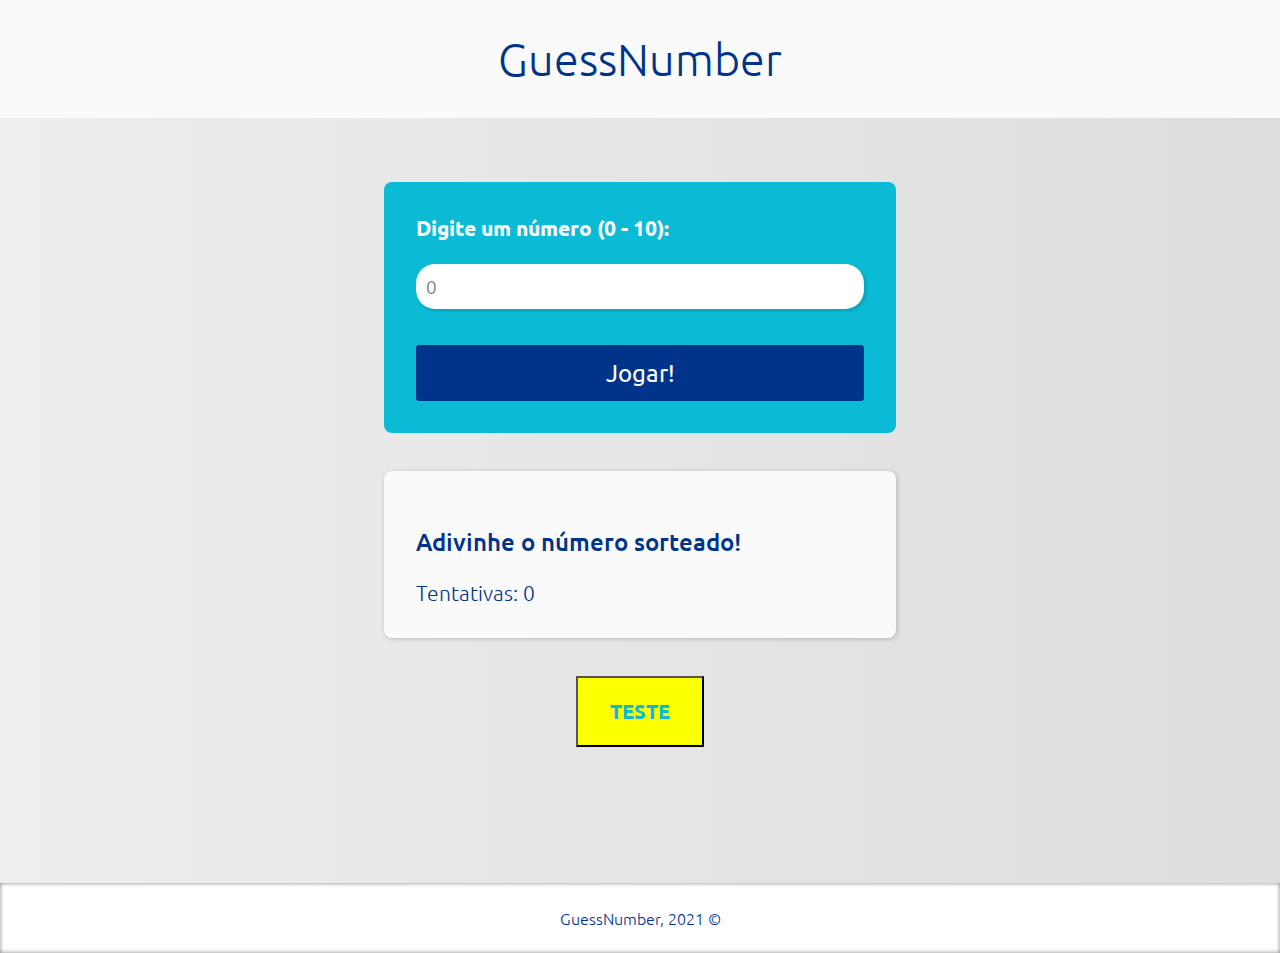
<file: GuessNumber/index.html>
<!DOCTYPE html>
<html lang="pt-br">
<head>
    <meta charset="UTF-8">
    <meta name="viewport" content="width=device-width, initial-scale=1.0">
    <title>Guess Number</title>
    <link rel="stylesheet" href="./css/styles.css">
    <script src="./js/index.js" defer></script>

    <link rel="preconnect" href="https://fonts.googleapis.com">
    <link rel="preconnect" href="https://fonts.gstatic.com" crossorigin>
    <link href="https://fonts.googleapis.com/css2?family=Ubuntu:wght@300;400;500&display=swap" rel="stylesheet">
</head>
<body>
    <header>
        <a href="#"><h1>GuessNumber</h1></a>
    </header>

    <main class="container">
        <form id="form">
            <label for="kick">Digite um número (0 - 10):</label>
            <input type="number" id="kick" max="10" placeholder="0">
            
            <button type="submit">Jogar!</button>
        </form>

        <section class="result-box" id="result">
            <h2 id="status">Adivinhe o número sorteado!</h2>
            <span id="attempt">Tentativas: 0</span>
        </section>

        <button id="btnRestart" onclick="restart()">Jogar de novo!</button>
        <button id="btnTeste"><a href="teste.html">TESTE</a></button>
    </main>

    <footer>
        <p>GuessNumber, 2021 &copy;</p>
    </footer>
</body>
</html>
</file>
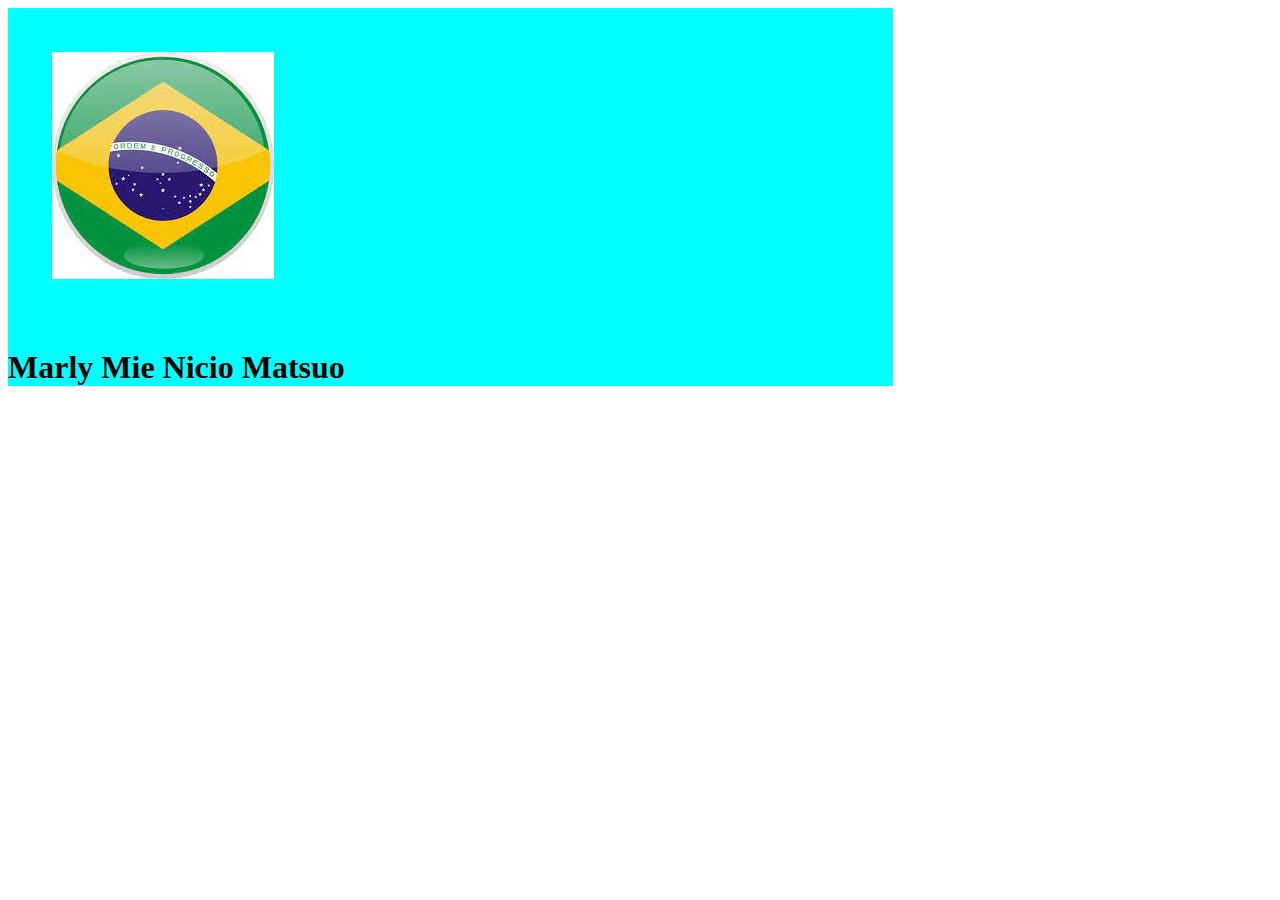
<file: Marly/index.html>
<!DOCTYPE html>
<html lang="en">
<head>
    <meta charset="UTF-8">
    <meta http-equiv="X-UA-Compatible" content="IE=edge">
    <meta name="viewport" content="width=device-width, initial-scale=1.0">
    <title>Document</title>
    <link rel="stylesheet" href="./css/script.css">
</head>
<body>
    <form>
        <img src="img/imag3.jpg" id="img">
        <aside>
            <h1>Marly Mie Nicio Matsuo</h1>
        </aside>
    </form>
    
</body>
</html>
</file>
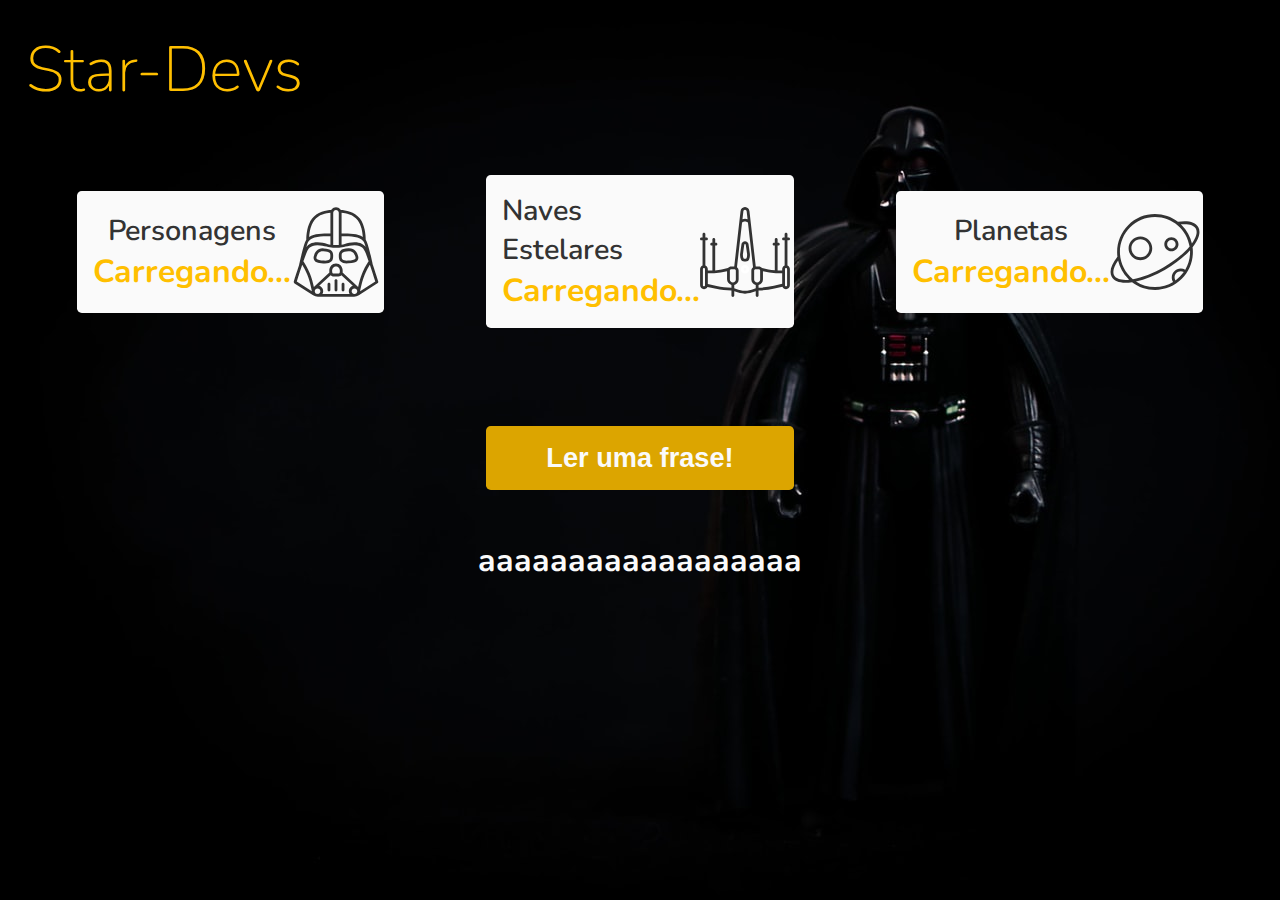
<file: StarDevs/index.html>
<!DOCTYPE html>
<html lang="pt-br">
<head>
    <meta charset="UTF-8">
    <meta http-equiv="X-UA-Compatible" content="IE=edge">
    <meta name="viewport" content="width=device-width, initial-scale=1.0">
    <title>Star-Devs</title>
    <link rel="stylesheet" href="./css/styles.css">
    <script src="./js/index.js" defer></script>

    <link rel="preconnect" href="https://fonts.googleapis.com">
<link rel="preconnect" href="https://fonts.gstatic.com" crossorigin>
<link href="https://fonts.googleapis.com/css2?family=Nunito:wght@200;600;700&display=swap" rel="stylesheet">
</head>

<body>
    <header>
        <h1>Star-Devs</h1>
    </header>
    
    <main>
        <section class="cards-main">
            <div class="card-container">
                <div class="card-main">
                    <span>Personagens</span>
                    <h2 id="persons">Carregando...</h2>
                </div>
                <img src="./img/darth.svg" alt="Imagem Personagens">
            </div>

            <div class="card-container">
                <div class="card-main">
                    <span>Naves Estelares</span>
                    <h2 id="starships">Carregando...</h2>
                </div>
                <img src="./img/starship.svg" alt="Imagem Naves Estelares">
            </div>

            <div class="card-container">
                <div class="card-main">
                    <span>Planetas</span>
                    <h2 id="planets">Carregando...</h2>
                </div>
                <img src="./img/planet.svg" alt="Imagem Planetas">
            </div>
        </section>

        <section class="phrases-container">
            <button id="btn-phrases" onclick="loadPhrase()">Ler uma frase!</button>
            <p id="phrase">aaaaaaaaaaaaaaaaaa</p>
        </section>
    </main>
</body>
</html>
</file>
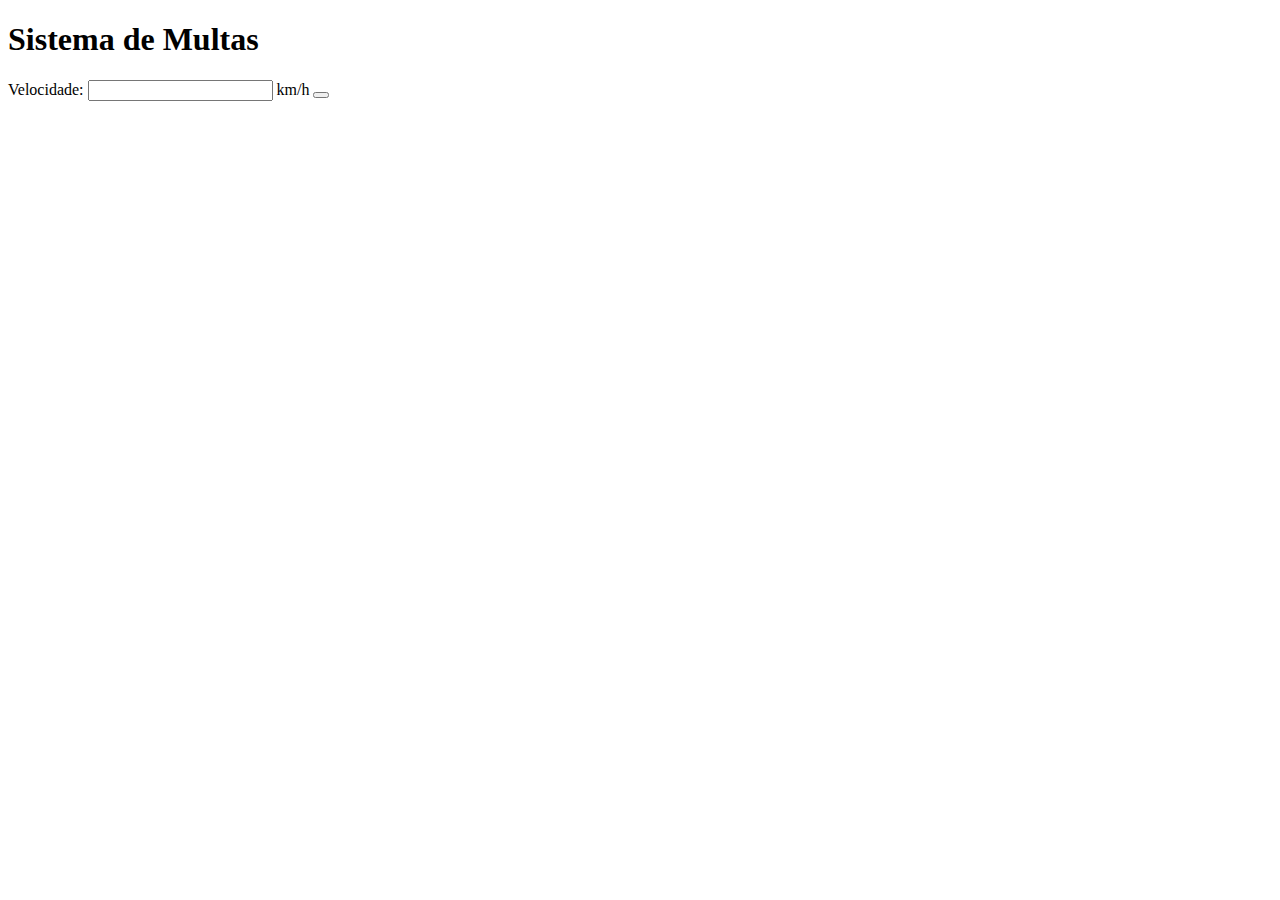
<file: JavaScript/cursoEmVideo/aula11/index.html>
<!DOCTYPE html>
<html lang="pt-br">
<head>
    <meta charset="UTF-8">
    <meta http-equiv="X-UA-Compatible" content="IE=edge">
    <meta name="viewport" content="width=device-width, initial-scale=1.0">
    <title>Document</title>
    <script src="./js/script.js"></script>
</head>
<body>
    <h1>Sistema de Multas</h1>
    Velocidade: <input type="number" name="txtvel" id="txtvel"> km/h 
    
    <button type="button" value="verificar" onclick="calcular()"></button>
    <div id="res">
        
    </div>
    
</body>
</html>
</file>
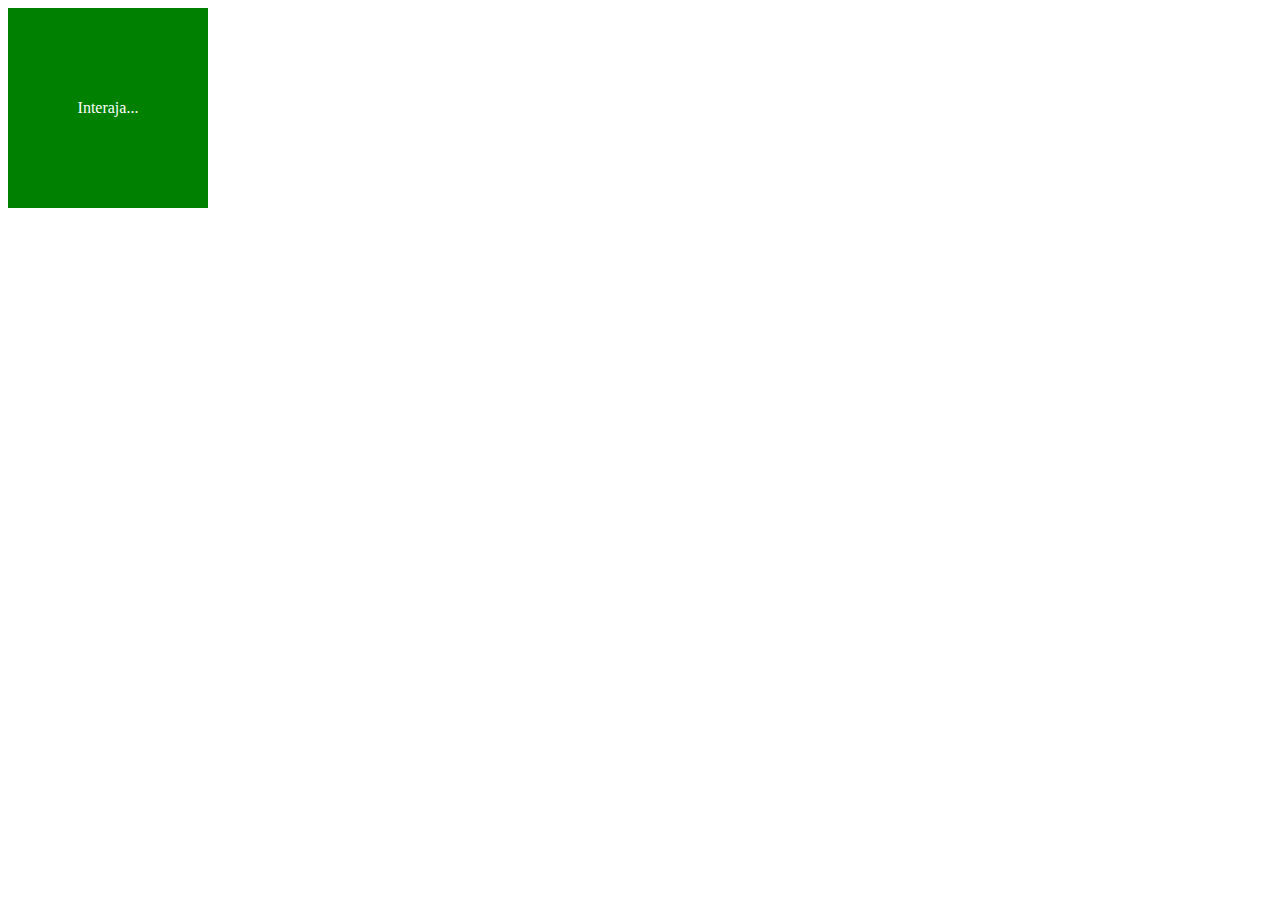
<file: JavaScript/cursoEmVideo/aula 10/ex006.html>
<!DOCTYPE html>
<html lang="pt-br">
<head>
    <meta charset="UTF-8">
    <meta http-equiv="X-UA-Compatible" content="IE=edge">
    <meta name="viewport" content="width=device-width, initial-scale=1.0">
    <title>Document</title>
    <link rel="stylesheet" href="./css/script.css">
    <script src="./js/script.js" defer></script>
</head>
<body>
    <div id="area">
        Interaja...
    </div>
    
</body>
</html>
</file>
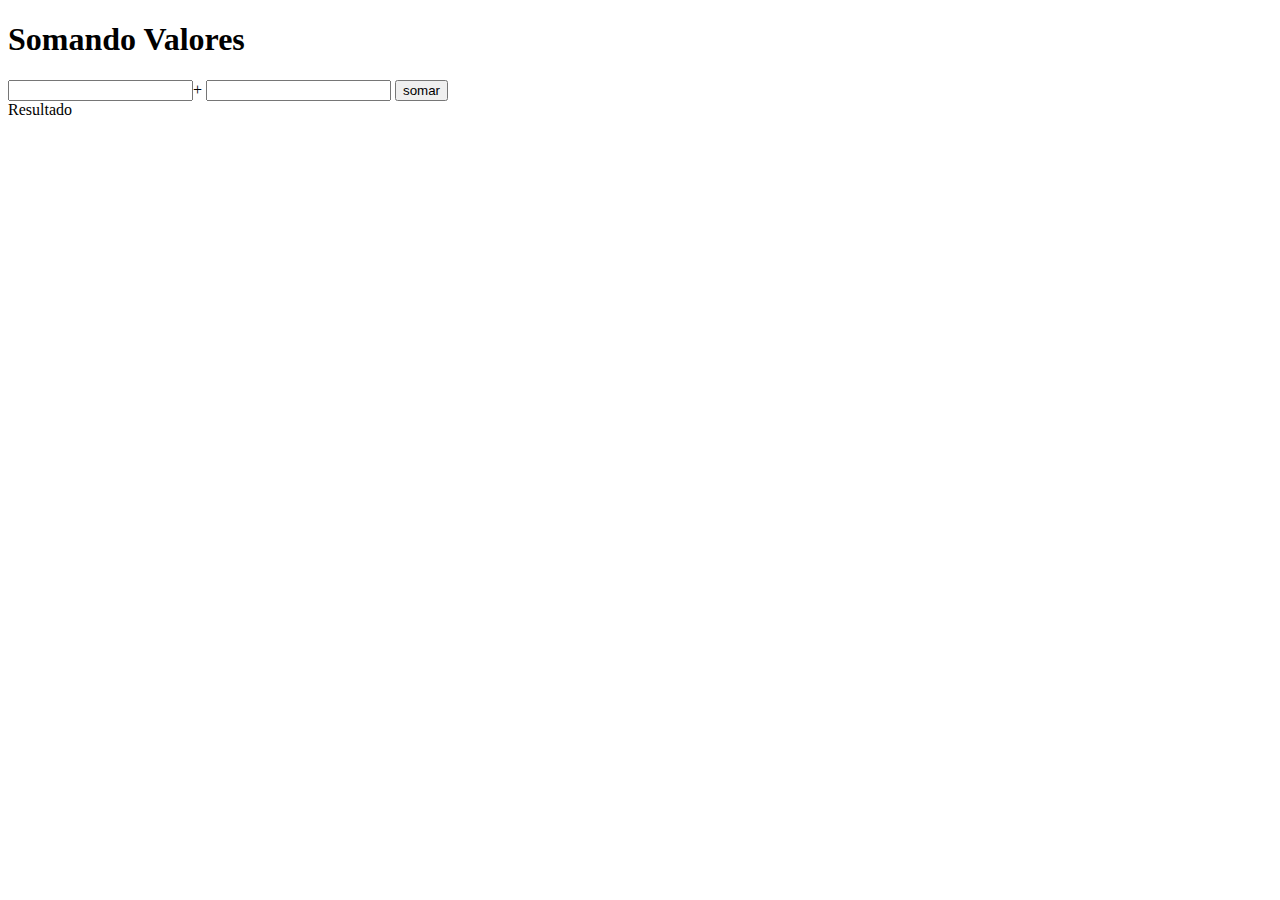
<file: JavaScript/cursoEmVideo/aula 10/ex007.html>
<!DOCTYPE html>
<html lang="pt-br">
<head>
    <meta charset="UTF-8">
    <meta http-equiv="X-UA-Compatible" content="IE=edge">
    <meta name="viewport" content="width=device-width, initial-scale=1.0">
    <title>Document</title>
    <script src="./js/scrpit007.js" defer></script>
</head>
<body>
    <h1>Somando Valores</h1>
    <input type="number" name="txtn1" id="txtn1">+
    <input type="number" name="txtn2" id="txtn2">
    <input type="button" value="somar" onclick="somar()">
    <div id="res">Resultado</div>
    
</body>
</html>
</file>
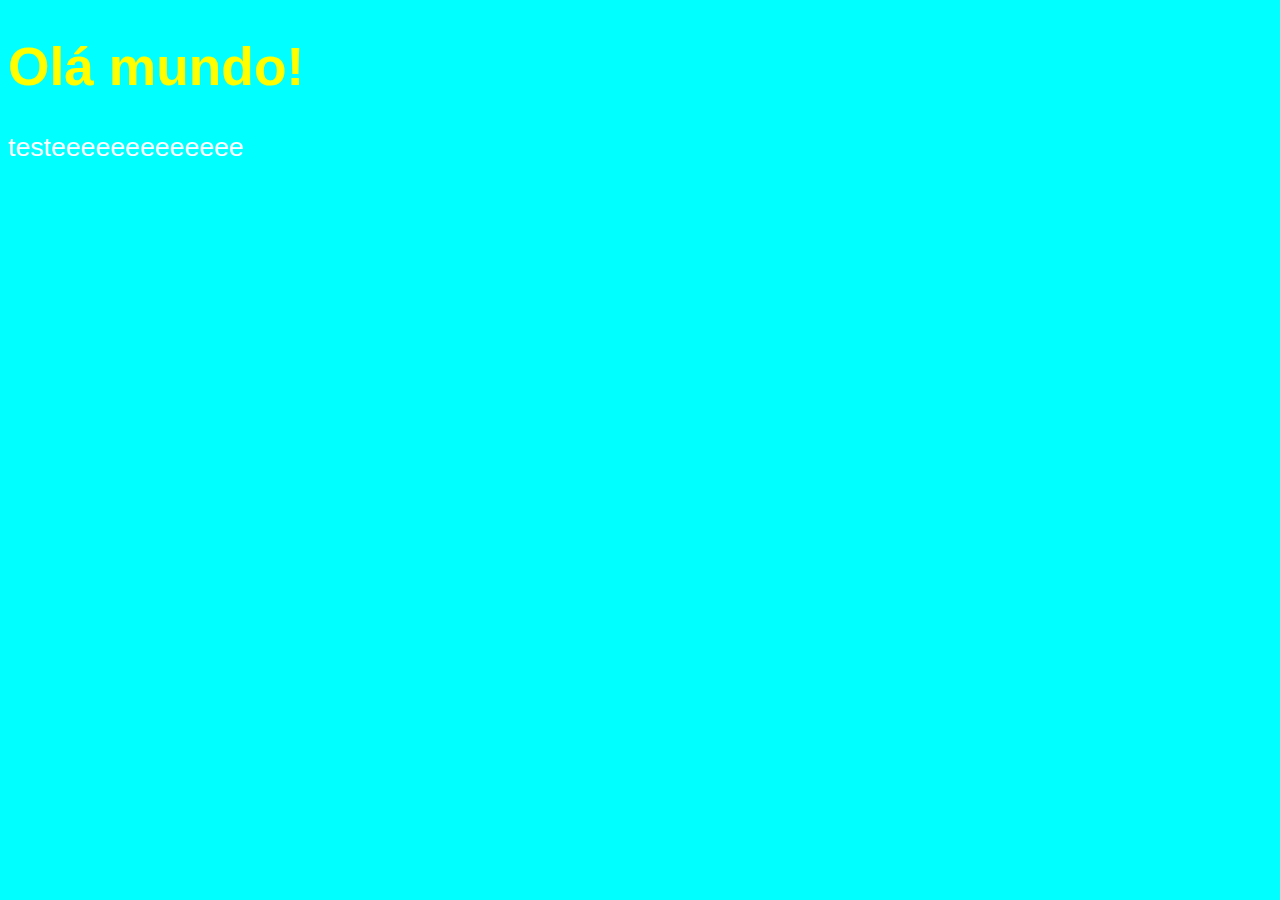
<file: JavaScript/cursoEmVideo/aula06/ex002.html>
<!DOCTYPE html>
<html lang="pt-br">
<head>
    <meta charset="UTF-8">
    <meta http-equiv="X-UA-Compatible" content="IE=edge">
    <meta name="viewport" content="width=device-width, initial-scale=1.0">
    <title>ex001...</title>
    <link rel="stylesheet" href="./css/script.css">
    <script src="./js/index.js" defer></script>
</head>
<body>
    <h1>Olá mundo!</h1>
    <p id="hello">testeeeeeeeeeeeee</p>
    
</body>
</html>
</file>
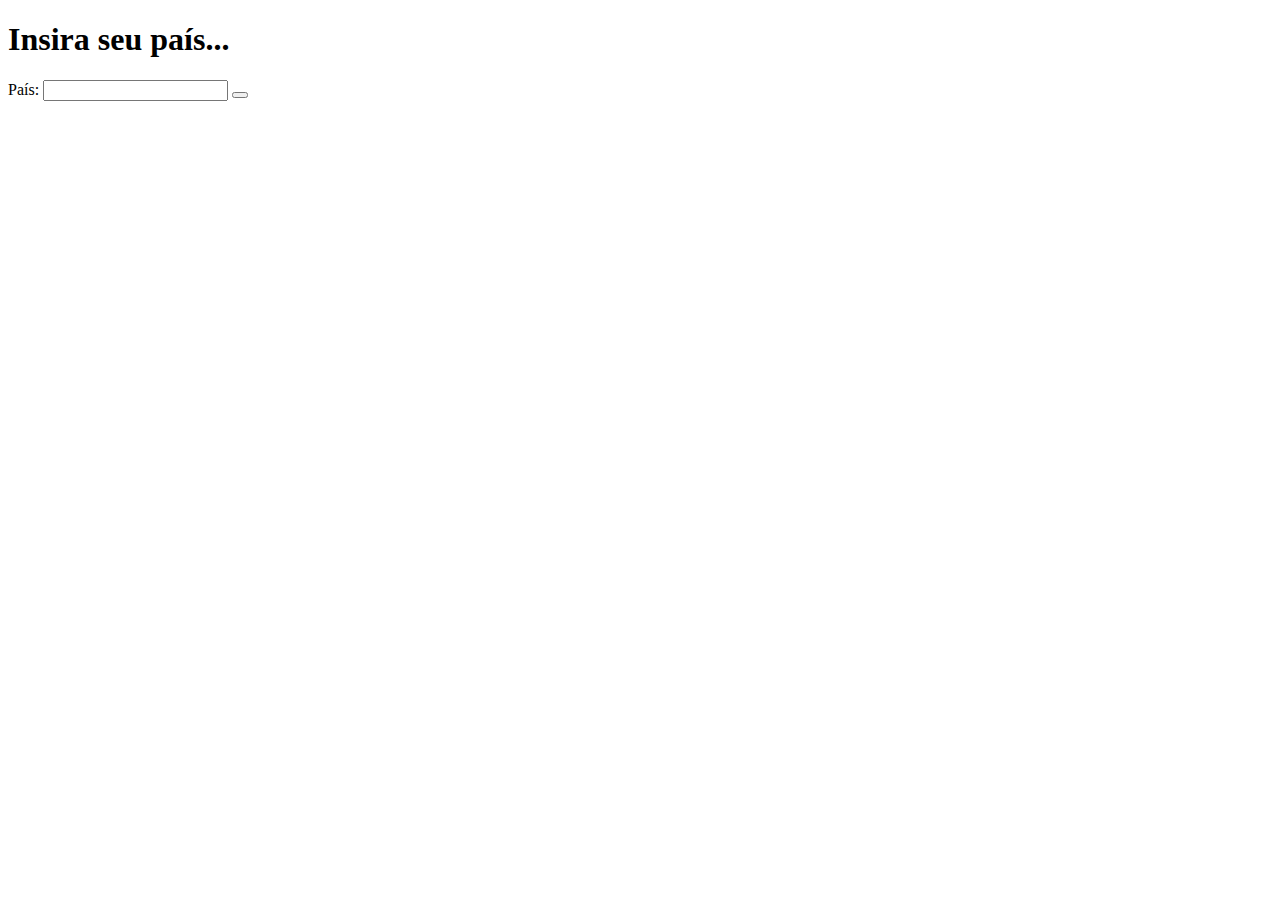
<file: JavaScript/cursoEmVideo/aula11/ex005.html>
<!DOCTYPE html>
<html lang="en">
<head>
    <meta charset="UTF-8">
    <meta http-equiv="X-UA-Compatible" content="IE=edge">
    <meta name="viewport" content="width=device-width, initial-scale=1.0">
    <title>Document</title>
    <script src="./js/pais.js" defer></script>
</head>
<body>
    <h1>Insira seu país...</h1>
    País: <input type="text" name="txtpais" id="txtpais">
    <button type="button" value="verificar" onclick="verificar()"></button>

    <div id="res">

    </div>
</body>
</html>
</file>
<file: GuessNumber/css/styles.css>
/* Variáveis */
:root{
    --white: #fafafa;
    --blue: #00348a;
    --blue-light: #0bbbd6;
}
/* Global ===========*/
*{
    margin: 0;
    padding: 0;
    box-sizing: border-box;
    font-family: 'Ubuntu', sans-serif;
    text-decoration: none;
}

/* Header ==========*/
header{
    width: 100%;
    text-align: center;
    padding: 2rem;
    box-shadow: 0px 2px 4px 2px rgba(0, 0, 0, 0.5);
    background-color: var(--white);
}

header a h1{
    color: var(--blue);
    font-size: 2.8rem;
    font-weight: 300;
}

/* Container ========== */
.container{
    width: 100%;
    height: 85vh;
    
    display: flex;
    flex-direction: column;
    align-items: center;
    justify-content: flex-start;

    background: linear-gradient(to right, #eee, #ddd);
}

/* Form ========== */
.container form{
    background: var(--blue-light);

    display: flex;
    flex-direction: column;
    width: 40%;
    padding: 2rem;
    margin-top: 5%;
    border-radius: 0.5em;

}

.container form label{
    color: var(--white);
    font-size: 1.3rem;
    font-weight: 600;
}

.container form input{
    border: 0;
    outline: 0;
    margin: 5% 0px;
    padding:  10px;
    font-size: 1.2rem;
    font-weight: 300;
    border-radius: 01.2rem;
    box-shadow: 2px 2px 2px 1px rgba(0, 0, 0, 0.1);
}

.container form input:focus{
    box-shadow: inset 1px 2px 4px 2px rgba(0, 0, 0, 0.1);
}

.container form button{
    cursor: pointer;
    margin-top: 3%;
    border: 0;
    outline: 0;
    padding: 0.8rem;
    border-radius: 0.2rem;
    font-size: 1.5rem;
    font-weight: 400;
    background: var(--blue);
    color: var(--white);
    transition: 0.3s ease-in-out;
}

.container form button:hover{
    color: var(--blue);
    background: var(--white);
}

/* Section ========= */
.container .result-box{
    margin-top: 3%;
    background: var(--white);
    width: 40%;
    padding: 2rem;
    border-radius: 0.5rem;
    box-shadow: 1px 1px 5px 0px rgba(0, 0, 0, 0.2);
    color: var(--blue);
}

.container .result-box h2{
  font-weight: 500;
  font-size: 1.5rem;
  margin: 5% 0%;
}

.container .result-box span {
    font-size: 1.3rem;
    font-weight: 300;
}

/* btn jogar de novo ========== */
.container #btnRestart{
    cursor: pointer;
    border: 0;
    outline: 0;
    background: var(--white);
    color: var(--blue);
    padding: 1rem;
    margin-top: 3%;
    font-size: 1.3rem;
    border-radius: 0.3rem;
    box-shadow: 1px 1px 5 px 0px rgba(0, 0, 0, 0.3);
    transition: 0.2s ease-in-out;

    display: none;
}

.container #btnRestart:hover{
    background: var(--blue);
    color: var(--white);
}

footer{
    padding: 1.5rem;
    text-align: center;
    box-shadow: inset 0px 0px 4px rgba(0, 0, 0, 0.5);
}

footer p{
    color: var(--blue);
    font-size: 1rem;
    font-weight: 300;
}

.container  #btnTeste{
    margin-top: 3%;
    width: 10%;
    padding: 1.5em;
    background:#fbff00;
}

.container button a{
    color: var(--blue-light);
    font-size: 1.5em;
    font-weight: 600;
}
</file>
<file: Marly/css/script.css>
form {
    background-color: aqua;
    width: 70%;
    height: 70%;
}

form #img{
    margin: 5% 5%;
}
</file>
<file: StarDevs/css/styles.css>
/* Global ================ */
:root {
  --yellow: #DCA500;
  --yellow-light: #FFBF00;
  --grey: #333;
  --white: #fafafa;
}

* {
  margin: 0;
  padding: 0;
  box-sizing: border-box;
}

body {
  background: url('../img/bg.jpg');
  padding: 2%;
}

/* Texts ================ */
h1, h2, span, p {
  font-family: 'Nunito', sans-serif;
  color: var(--white);
}

/* Header ================ */
header h1 {
  color: var(--yellow-light);
  font-weight: 200;
  font-size: 4em;
}

/* Cards ================ */
main .cards-main {
  display: flex;
  align-items: center;
  justify-content: space-around;

  margin-top: 5%;
}

main .cards-main .card-container {
  width: 25%;
  background-color: var(--white);
  padding: 1rem;
  border-radius: 0.3rem;
  cursor: pointer;

  display: flex;
  align-items: center;
  justify-content: space-between;

  transition: 0.3s ease-in-out;
}

main .cards-main .card-container:hover {
  margin-top: -3%;
  border-radius: 1rem;
  box-shadow: 0px 0px 5px 3px #999;
}

main .cards-main .card-container .card-main {
  display: flex;
  flex-direction: column;
  align-items: center;
  justify-content: center;
}

main .cards-main .card-container .card-main span {
  color: var(--grey);
  font-size: 1.8em;
  font-weight: 600;
}

main .cards-main .card-container .card-main h2 {
  color: var(--yellow-light);
  font-size: 2em;
}


/* Phrases ================ */
main .phrases-container {
  width: 100%;
  margin-top: 8%;

  display: flex;
  flex-direction: column;
  align-items: center; 
}

main .phrases-container button {
  width: 25%;
  border: none;
  outline: none;
  padding: 1rem;
  border-radius: 0.3rem;
  cursor: pointer;

  font-size: 1.7em;
  font-weight: 600;

  background-color: var(--yellow);
  color: var(--white);

  transition: 0.3s ease-in-out;
}

main .phrases-container button:hover {
  border-radius: 2rem;
  color: var(--yellow);
  background-color: var(--white);
}

main .phrases-container p {
  text-align: center;
  width: 75%;
  font-size: 2em;
  font-weight: 700;
  margin-top: 4%;

  transition: 0.1s ease-in;
}

main .phrases-container p:hover {
  opacity: 0.7;
}
</file>
<file: JavaScript/cursoEmVideo/aula 10/css/script.css>
div#area{
    background: green;
    color: white;
    width: 200px;
    height: 200px;
    line-height: 200px;
    text-align: center;
}
</file>
<file: JavaScript/cursoEmVideo/aula06/css/script.css>
body{
    background-color: aqua;
    color: white;
    font: normal 20pt Arial;
}

h1{
    color: yellow;
}

h2{
    color: red;
}
</file>
